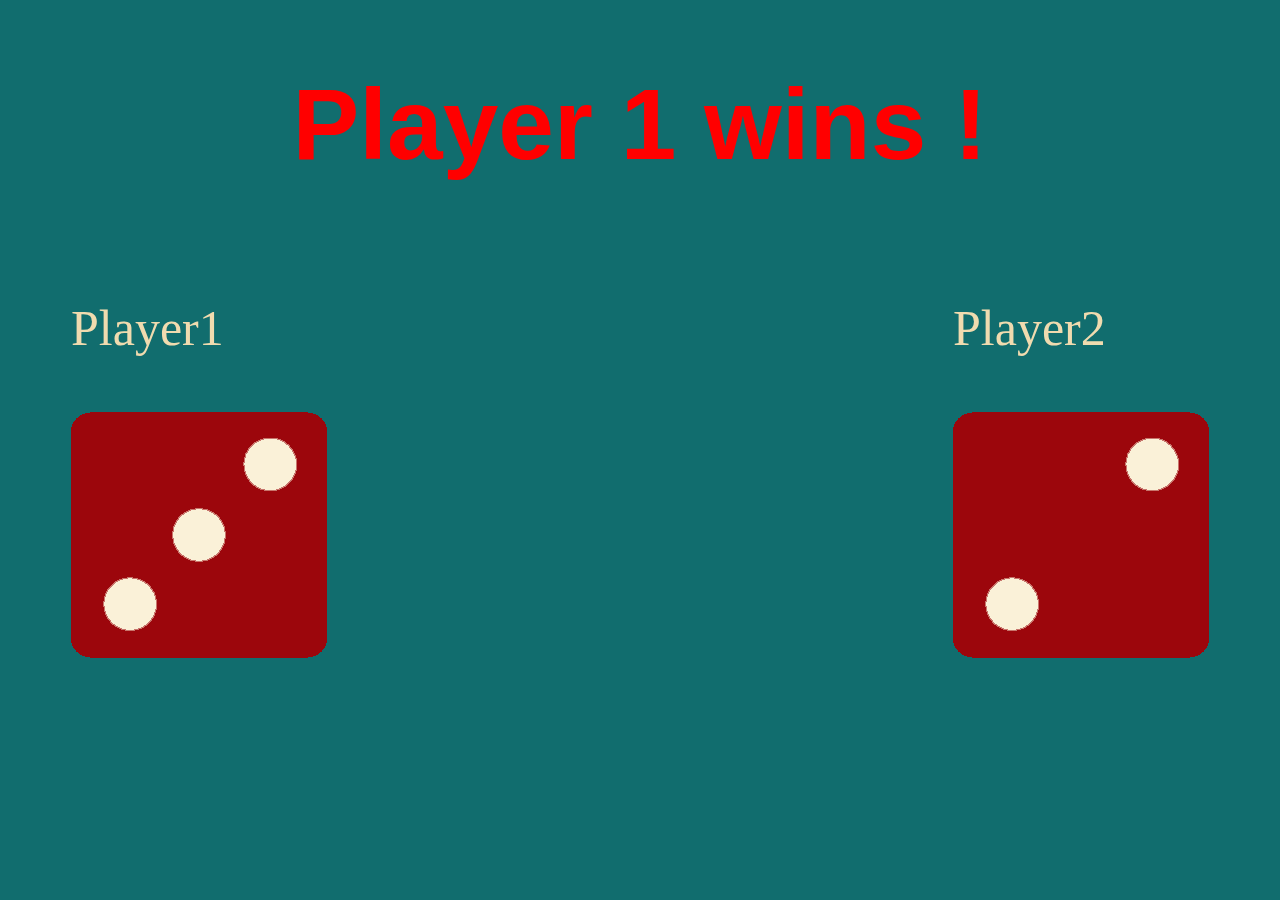
<file: index.html>
<!DOCTYPE html>
<html lang="en">
  <head>
    <meta charset="UTF-8" />
    <meta name="viewport" content="width=device-width, initial-scale=1.0" />
    <title>Dice Game</title>
    <link rel="stylesheet" href="./dice.css" />
  </head>
  <body>
    <div class="Dice Game">
      <h1 class="heading">Dice Game !</h1>
      <div class = "flex">
        <div class="player">
          <p>Player1</p>
          <img src="./dice1.png" alt="dice1" />
        </div>
        <div class="player">
          <p>Player2</p>
          <img src="./dice2.png" alt="dice2" />
        </div>
      </div>
     
    </div>
    <script src="./dice.js"></script>
  </body>
</html>
</file>
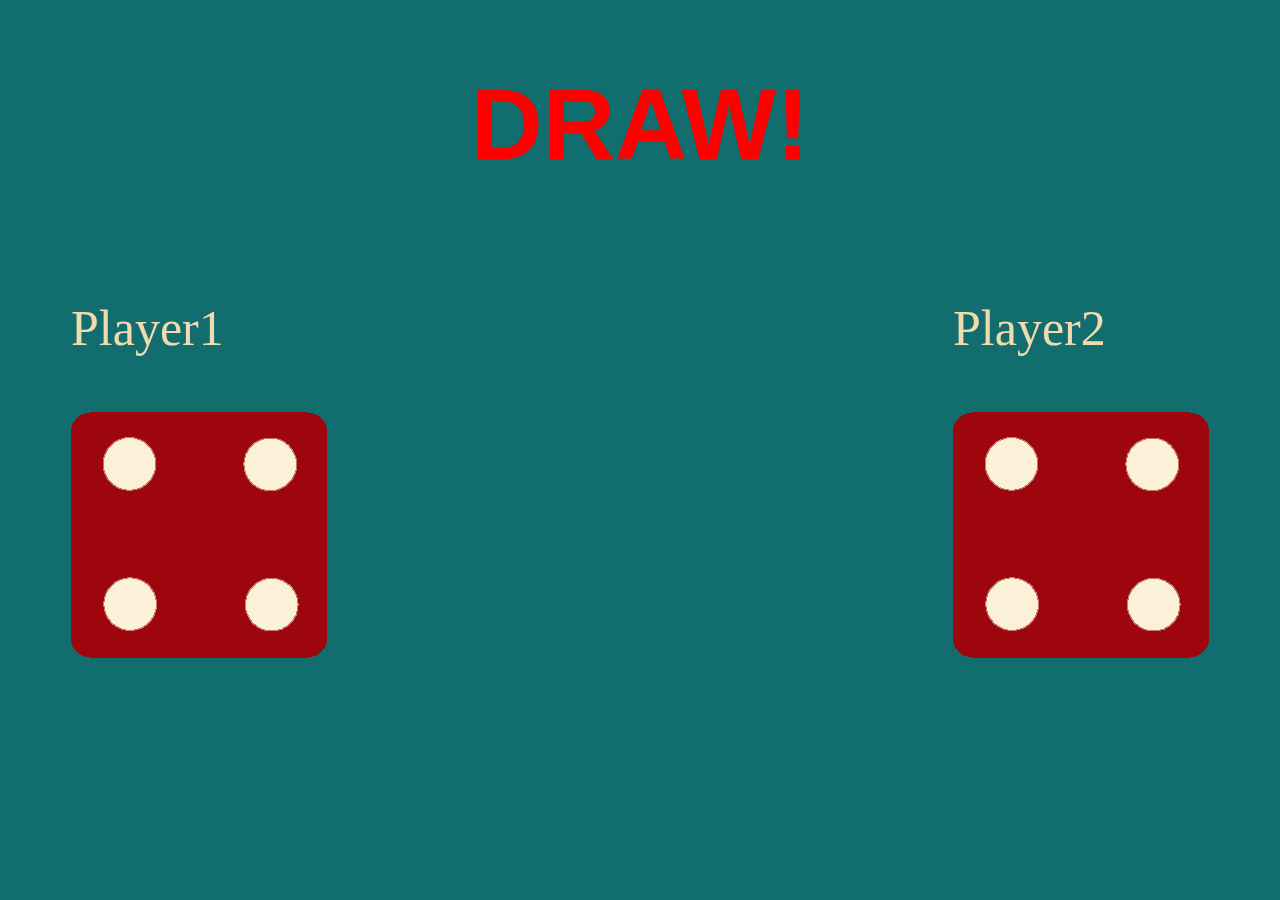
<file: dice.html>
<!DOCTYPE html>
<html lang="en">
  <head>
    <meta charset="UTF-8" />
    <meta name="viewport" content="width=device-width, initial-scale=1.0" />
    <title>Dice Game</title>
    <link rel="stylesheet" href="./dice.css" />
  </head>
  <body>
    <div class="Dice Game">
      <h1 class="heading">Dice Game !</h1>
      <div class = "flex">
        <div class="player">
          <p>Player1</p>
          <img src="./dice1.png" alt="dice1" />
        </div>
        <div class="player">
          <p>Player2</p>
          <img src="./dice2.png" alt="dice2" />
        </div>
      </div>
     
    </div>
    <script src="./dice.js"></script>
  </body>
</html>
</file>
<file: dice.css>
body{
    background-color:#116D6E ;

}
h1{
    text-align:center;
    font-size: 100px;
    color:  red;
    font-family: 'Franklin Gothic Medium', 'Arial Narrow', Arial, sans-serif;
}
.flex{
    display: flex;
    gap: 500px;
     justify-content: space-around;
}
.player p {
    color: #F0DBAF;
    font-size:50px ;
}
</file>
